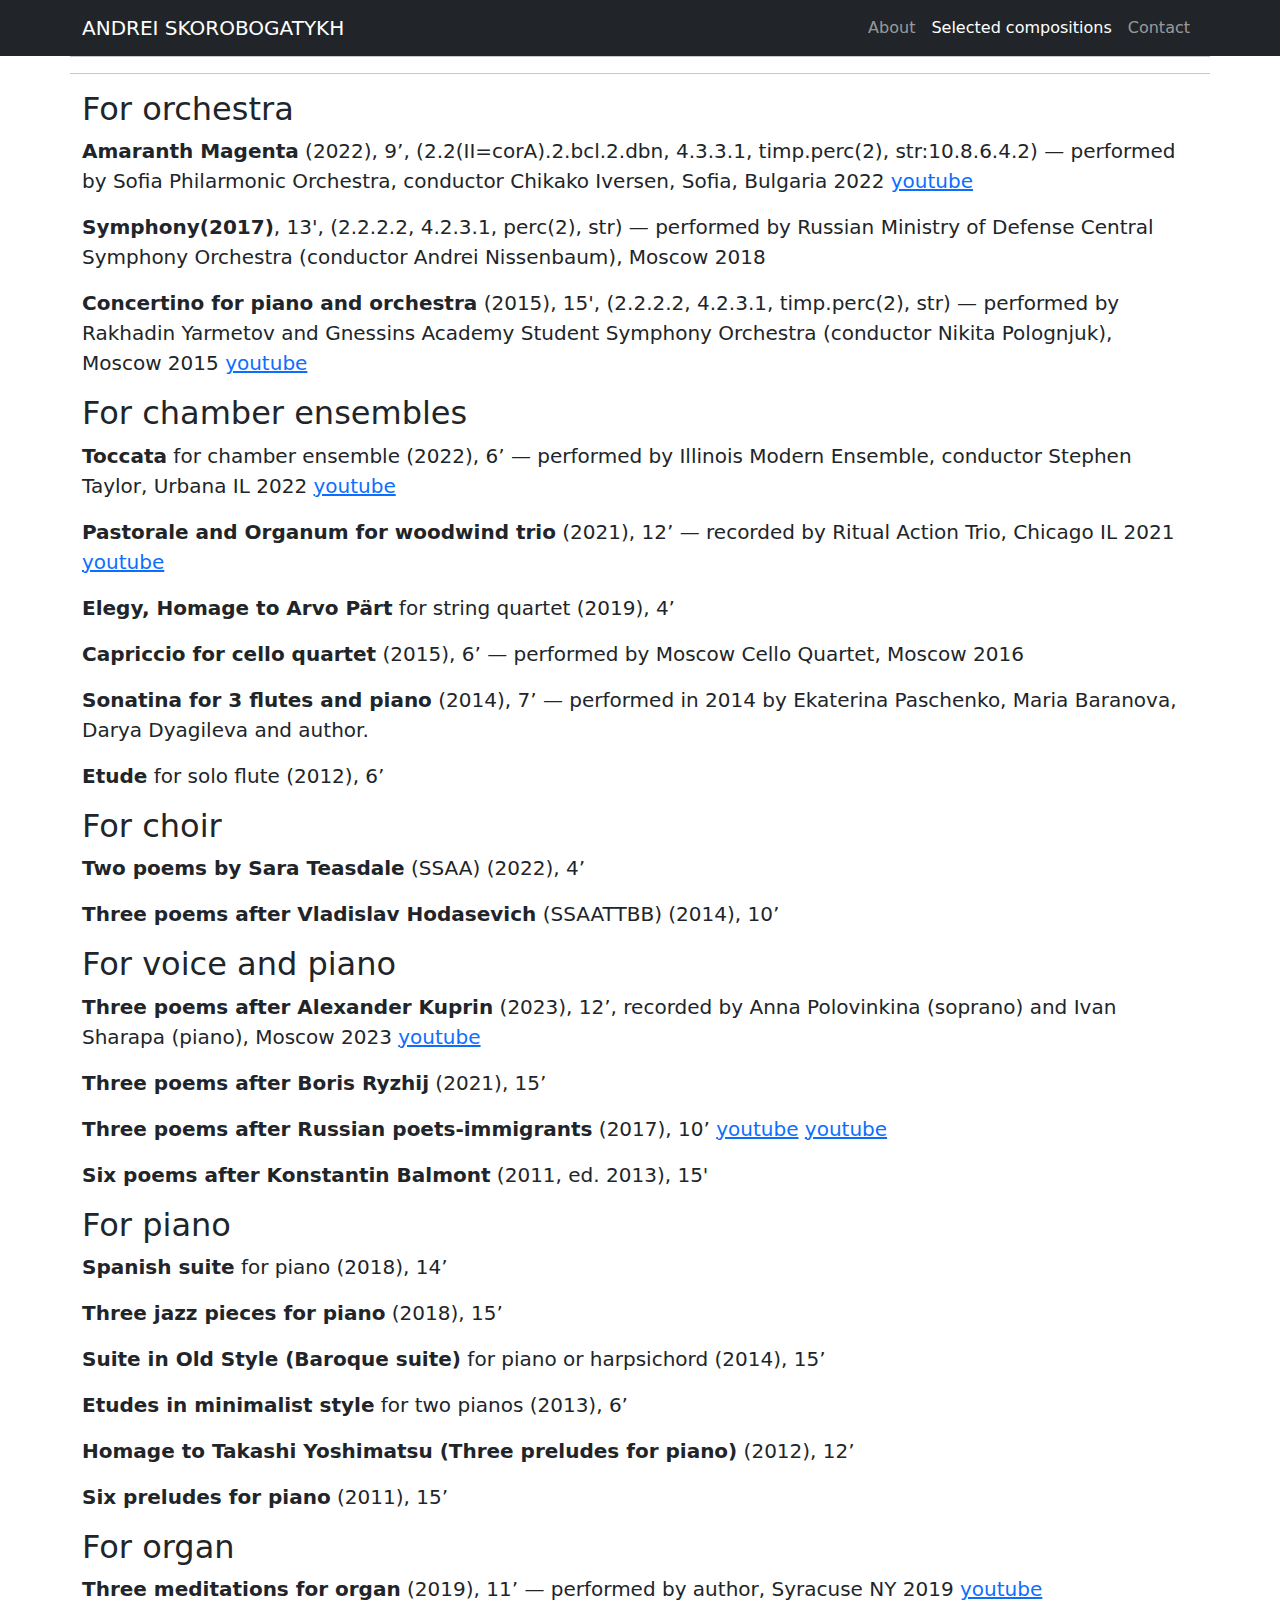
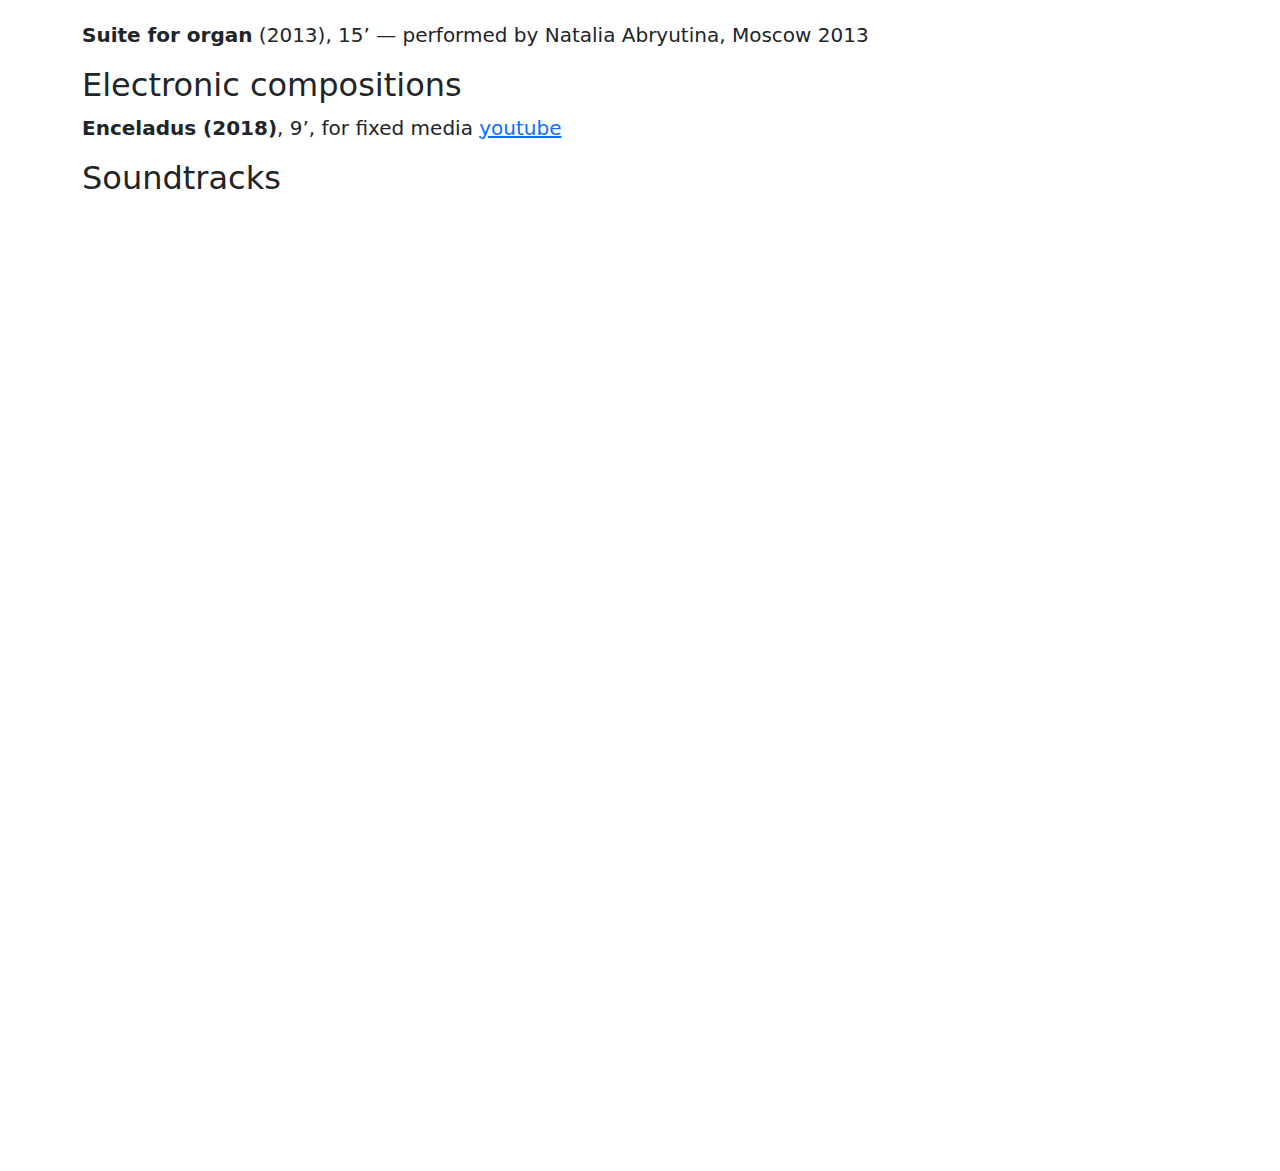
<file: compositions.html>
<!DOCTYPE html>
<html lang="en">
    <head>
        <meta charset="utf-8" />
        <meta name="viewport" content="width=device-width, initial-scale=1, shrink-to-fit=no" />
        <meta name="description" content="" />
        <meta name="author" content="" />
        <title>Andrei Skorobogatykh, composer</title>
        <!-- Favicon-->
        <link rel="icon" type="image/x-icon" href="assets/favicon.ico" />
        <!-- Core theme CSS (includes Bootstrap)-->
        <link href="css/styles.css" rel="stylesheet" />
    </head>
    <body>
        <!-- Responsive navbar-->
        <nav class="navbar navbar-expand-lg navbar-dark bg-dark">
            <div class="container">
                <a class="navbar-brand" href="index.html">ANDREI SKOROBOGATYKH</a>
                <button class="navbar-toggler" type="button" data-bs-toggle="collapse" data-bs-target="#navbarSupportedContent" aria-controls="navbarSupportedContent" aria-expanded="false" aria-label="Toggle navigation"><span class="navbar-toggler-icon"></span></button>
                <div class="collapse navbar-collapse" id="navbarSupportedContent">
                    <ul class="navbar-nav ms-auto mb-2 mb-lg-0">
                        <li class="nav-item"><a class="nav-link" href="index.html">About</a></li>
                        <li class="nav-item"><a class="nav-link active" aria-current="page" href="compositions.html">Selected compositions</a></li>
                        <li class="nav-item"><a class="nav-link" href="contact.html">Contact</a></li>
                    </ul>
                </div>
            </div>
        </nav>
        <!-- Page content-->
        <div class="container">
            <div class="row">
		<hr><hr>
                <h2>For orchestra</h2>
                <p class="lead"><b>Amaranth Magenta</b> (2022), 9’, (2.2(II=corA).2.bcl.2.dbn, 4.3.3.1, timp.perc(2), str:10.8.6.4.2) — performed by Sofia Philarmonic Orchestra, conductor Chikako Iversen, Sofia, Bulgaria 2022
			<a href="https://www.youtube.com/watch?v=OvOeWJBMB24">youtube</a>
		</p>
                <p class="lead"><b>Symphony(2017)</b>, 13', (2.2.2.2, 4.2.3.1, perc(2), str) — performed by Russian Ministry of Defense Central Symphony Orchestra (conductor Andrei Nissenbaum), Moscow 2018</p>
            	<p class="lead"><b>Concertino for piano and orchestra</b> (2015), 15', (2.2.2.2, 4.2.3.1, timp.perc(2), str) — performed by Rakhadin Yarmetov and Gnessins Academy Student Symphony Orchestra (conductor Nikita Polognjuk), Moscow 2015
			<a href="https://www.youtube.com/watch?v=iaHrsMnHi9o">youtube</a>
		</p>
		<h2>For chamber ensembles</h2>
		<p class="lead"><b>Toccata</b> for chamber ensemble (2022), 6’ — performed by Illinois Modern Ensemble, conductor Stephen Taylor, Urbana IL 2022
			<a href="https://www.youtube.com/watch?v=EF7MbFIzzG0">youtube</a>
		</p>
		<p class="lead"><b>Pastorale and Organum for woodwind trio</b> (2021), 12’ — recorded by Ritual Action Trio, Chicago IL 2021
			<a href="https://www.youtube.com/watch?v=slRc40R9Jtw">youtube</a>
		</p>
		<p class="lead"><b>Elegy, Homage to Arvo Pärt</b> for string quartet (2019), 4’ </p>
		<p class="lead"><b>Capriccio for cello quartet</b> (2015), 6’ — performed by Moscow Cello Quartet, Moscow 2016</p>
		<p class="lead"><b>Sonatina for 3 flutes and piano</b> (2014), 7’ — performed in 2014 by Ekaterina Paschenko, Maria Baranova, Darya Dyagileva and author.</p>
		<p class="lead"><b>Etude</b> for solo flute (2012), 6’</p>

		<h2>For choir</h2>
		<p class="lead"><b>Two poems by Sara Teasdale</b> (SSAA) (2022), 4’ </p>
		<p class="lead"><b>Three poems after Vladislav Hodasevich</b> (SSAATTBB) (2014), 10’ </p>

	        <h2>For voice and piano</h2>
		<p class="lead"><b>Three poems after Alexander Kuprin</b> (2023), 12’, recorded by Anna Polovinkina (soprano) and Ivan Sharapa (piano), Moscow 2023 
			<a href="https://www.youtube.com/watch?v=LpRWadGxBY4">youtube</a>
		</p>
		<p class="lead"><b>Three poems after Boris Ryzhij</b> (2021), 15’ </p>
		<p class="lead"><b>Three poems after Russian poets-immigrants</b> (2017), 10’
			<a href="https://www.youtube.com/watch?v=STEv6467PS8">youtube</a>
			<a href="https://www.youtube.com/watch?v=STEv6467PS8">youtube</a>
		</p>
		<p class="lead"><b>Six poems after Konstantin Balmont</b> (2011, ed. 2013), 15'</p>

		<h2>For piano</h2>
		<p class="lead"><b>Spanish suite</b> for piano (2018), 14’</p>
		<p class="lead"><b>Three jazz pieces for piano</b> (2018), 15’</p>
		<p class="lead"><b>Suite in Old Style (Baroque suite)</b> for piano or harpsichord (2014), 15’</p>
		<p class="lead"><b>Etudes in minimalist style</b> for two pianos (2013), 6’</p>
		<p class="lead"><b>Homage to Takashi Yoshimatsu (Three preludes for piano)</b> (2012), 12’</p>
		<p class="lead"><b>Six preludes for piano</b> (2011), 15’</p>


		<h2>For organ</h2>
		<p class="lead"><b>Three meditations for organ</b> (2019), 11’ — performed by author, Syracuse NY 2019
			<a href="https://www.youtube.com/watch?v=STEv6467PS8">youtube</a>
		</p>
		<p class="lead"><b>Suite for organ</b> (2013), 15’ — performed by Natalia Abryutina, Moscow 2013 </p>


		<h2>Electronic compositions</h2>
		<p class="lead"><b>Enceladus (2018)</b>, 9’, for fixed media
			<a href="https://www.youtube.com/watch?v=STEv6467PS8">youtube</a>
		</p>

		<h2>Soundtracks</h2>
		<div class="container">
            		<div class="row">
				<div class="col-6">
					<iframe width="560" height="315" src="https://www.youtube.com/embed/LnNo_epNLsk?si=JhbBXpBY0h5gX5dB" title="YouTube video player" frameborder="0" allow="accelerometer; autoplay; clipboard-write; encrypted-media; gyroscope; picture-in-picture; web-share" allowfullscreen></iframe>
				</div>
				<div class="col-6">
					<iframe width="560" height="315" src="https://www.youtube.com/embed/KRaq7VUIX6o?si=vCeJ5LZAYt1seKlj" title="YouTube video player" frameborder="0" allow="accelerometer; autoplay; clipboard-write; encrypted-media; gyroscope; picture-in-picture; web-share" allowfullscreen></iframe>
	    			</div>
			</div>
			<div class="row">
				<div class="col-6">
					<iframe width="560" height="315" src="https://www.youtube.com/embed/BCNmZd2fNPY?si=Let7w68l-5awphRH" title="YouTube video player" frameborder="0" allow="accelerometer; autoplay; clipboard-write; encrypted-media; gyroscope; picture-in-picture; web-share" allowfullscreen></iframe>
				</div>
				<div class="col-6">
					<iframe width="560" height="315" src="https://www.youtube.com/embed/33stqnnevMI?si=S8BThLIllTDv3NvT" title="YouTube video player" frameborder="0" allow="accelerometer; autoplay; clipboard-write; encrypted-media; gyroscope; picture-in-picture; web-share" allowfullscreen></iframe>
				</div>
			</div>
			<div class="row">
				<div class="col-6">
					<iframe width="560" height="315" src="https://www.youtube.com/embed/6Cm9XAlW-JA?si=GtR7x0zw6FGr8KU-" title="YouTube video player" frameborder="0" allow="accelerometer; autoplay; clipboard-write; encrypted-media; gyroscope; picture-in-picture; web-share" allowfullscreen></iframe>
				</div>
				<div class="col-6">
					<iframe width="560" height="315" src="https://www.youtube.com/embed/hs2X4oF0fXY?si=vB5deYCxOK26Vk-2" title="YouTube video player" frameborder="0" allow="accelerometer; autoplay; clipboard-write; encrypted-media; gyroscope; picture-in-picture; web-share" allowfullscreen></iframe>
				</div>
			</div>
		</div>
	    </div>
        </div>
        <!-- Bootstrap core JS-->
        <script src="https://cdn.jsdelivr.net/npm/bootstrap@5.2.3/dist/js/bootstrap.bundle.min.js"></script>
        <!-- Core theme JS-->
        <script src="js/scripts.js"></script>
    </body>
</html>
</file>
